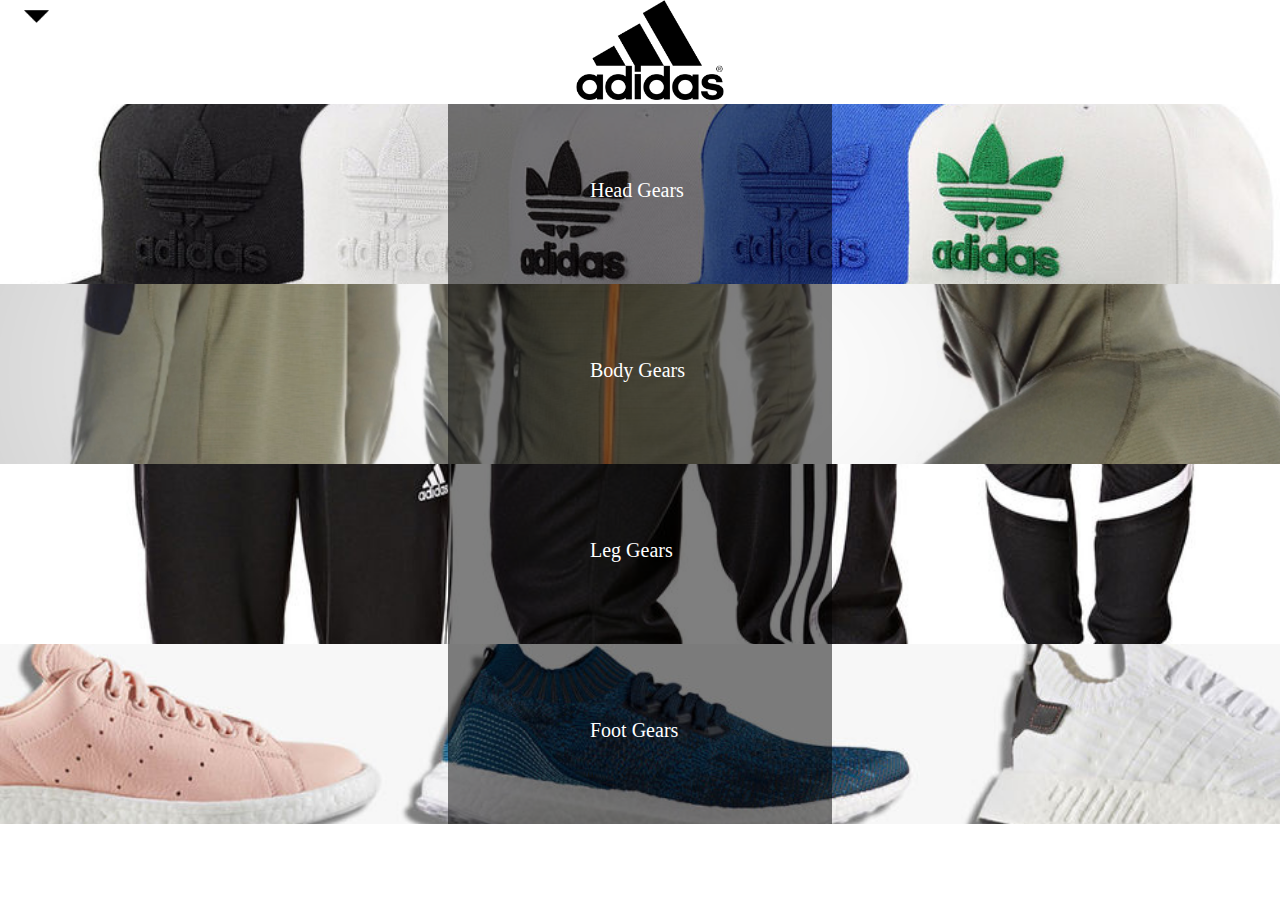
<file: index.html>
<!DOCTYPE html>
<html>
    <head>
        <title>Midterm</title>
        <link href="index.css" rel="stylesheet" type="text/css" />
        <link href="menu.css" rel="stylesheet" type="text/css" />
    </head>

    <body>
        <div id="menu">
            <img src="imgs/down.png" id="downImg" />
            <div id="links">
                <a href="index.html">Index</a>
                <hr />
                <a href="demo.html">Demo</a>
            </div>
        </div>
        
        <div id="home">
            <div id="header">
                <img src="imgs/logo.png" id="logo" />
            </div>
            <div id="navigation">
                <div class="item" id="bg1">
                    <div class="subTitleBox">
                        <div class="subTitle">Head Gears</div>
                    </div>
                </div>
                <div class="item" id="bg2">
                    <div class="subTitleBox">
                        <div class="subTitle">Body Gears</div>
                    </div>
                </div>
                <div class="item" id="bg3">
                    <div class="subTitleBox">
                        <div class="subTitle">Leg Gears</div>
                    </div>
                </div>
                <div class="item" id="bg4">
                    <div class="subTitleBox">
                        <div class="subTitle">Foot Gears</div>
                    </div>
                </div>
            </div>
        </div>
        
        <div id="main">
            <div id="mcontents">
                <div id="mtitle">Head Gear</div>
                <hr />
                <div id="mimg">
                    <img class="micons" id="icon1" src="imgs/gears/h1.png" />
                    <img class="micons" id="icon2" src="imgs/gears/h2.png" />
                    <img class="micons" id="icon3" src="imgs/gears/h3.png" />
                </div>
            </div>
        </div>
        
        <script src="index.js"></script>
        <script src="menu.js"></script>
    </body>
    
</html>
</file>
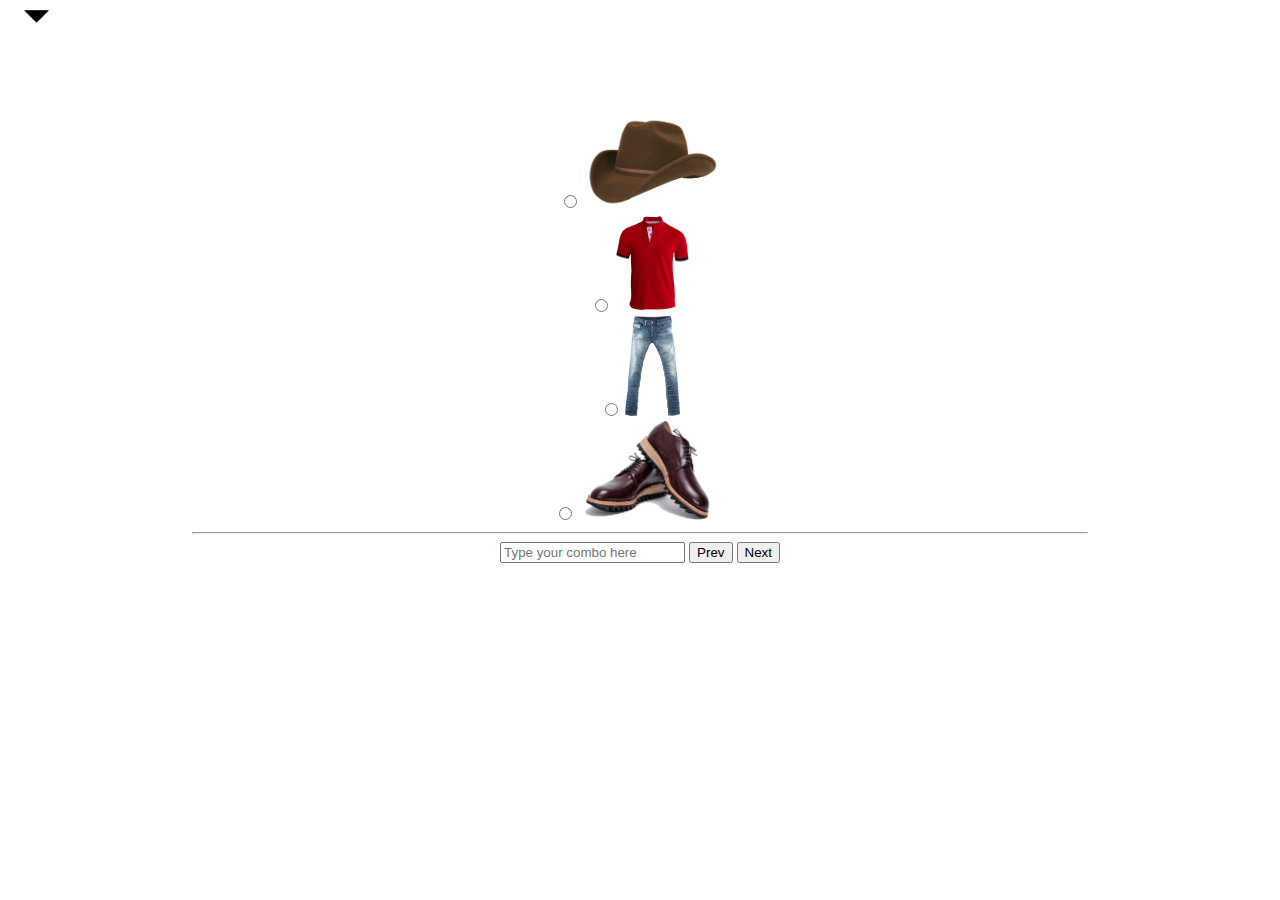
<file: demo.html>
<!DOCTYPE html>
<html>
    <head>
        <title>Midterm</title>
        <link href="demo.css" rel="stylesheet" type="text/css" />
        <link href="menu.css" rel="stylesheet" type="text/css" />
    </head>

    <body>
        <div id="menu">
            <img src="imgs/down.png" id="downImg" />
            <div id="links">
                <a href="index.html">Index</a>
                <hr />
                <a href="demo.html">Demo</a>
            </div>
        </div>
        
        <div id="demo">
            <div class="button">
                <input type="radio" class="demoR" name="demo" id="hatButton"/>
                <img src="imgs/gears/h1.png" id="hatImg" class="buttonImg"/>
            </div>
            <div class="button">
                <input type="radio" class="demoR" name="demo" id="bodyButton"/>
                <img src="imgs/gears/b1.png" id="bodyImg" class="buttonImg"/>
            </div>
            <div class="button">
                <input type="radio" class="demoR" name="demo" id="legButton"/>
                <img src="imgs/gears/l1.png" id="legImg" class="buttonImg"/>
            </div>
            <div class="button">
                <input type="radio" class="demoR" name="demo" id="footButton"/>
                <img src="imgs/gears/f1.png" id="footImg" class="buttonImg"/>
            </div>
            <hr />
            
            <input type="text" id="combo" placeholder="Type your combo here" />
            <button id="prev">Prev</button>
            <button id="next">Next</button>
        </div>
        
        <script src="demo.js"></script>
        <script src="menu.js"></script>
    </body>
    
</html>
</file>
<file: index.css>
body {
    margin:0px;
}

#home {
    width:100vw;
}

#header {
    width:100%;
    padding-left:10px;
    padding-right:10px;
    text-align:center;
}

#logo {
    height:100px;
}

#navigation {
    width:100%;
}

.item {
    width:100%;
    height:20vh;
    position:relative;
    background-size:cover;
    background-position:center;
}

.subTitleBox {
    width:30%;
    height:100%;
    margin:auto;
    background-color:rgba(0%,0%,0%,0.5);
}

.subTitle {
    position:absolute;
    top:0px;
    bottom:0px;
    left:0px;
    right:0px;
    margin:auto;
    width:100px;
    height:30px;
    font-size:20px;
    color:white;
}

#bg1 {
    background-image:url(imgs/bg1.jpg)
}

#bg2 {
    background-image:url(imgs/bg2.jpg)
}

#bg3 {
    background-image:url(imgs/bg3.jpg)
}

#bg4 {
    background-image:url(imgs/bg4.jpg)
}

#main {
    position:fixed;
    top:0px;
    left:0px;
    width:100vw;
    height:100vh;
    background-color:rgba(0,0,0,0.5);
    display:none;
}

#mcontents {
    position:absolute;
    top:0px;
    bottom:0px;
    left:0px;
    right:0px;
    margin:auto;
    width:70%;
    height:40%;
    background-color:white;
    text-align:center;
}

#mtitle {
    padding-top:5px;
    font-weight:bold;
}

.micons {
    height:100px;
    padding-left:20px;
    padding-right:20px;
    padding-top:10px;
}
</file>
<file: menu.css>
#menu {
    position:fixed;
    left:0px;
    top:-60px;
    text-align:center;
    padding:5px;
}

#downImg {
    position:absolute;
    bottom:-25px;
    right:0px;
    height:25px;
}
</file>
<file: demo.css>
#demo {
    position:relative;
    text-align:center;
    width:70vw;
    height:70vh;
    top:100px;
    left:0px;
    right:0px;
    margin:auto;
}

.button {
    width:100%;
}

.buttonImg {
    height:100px;
}
</file>
